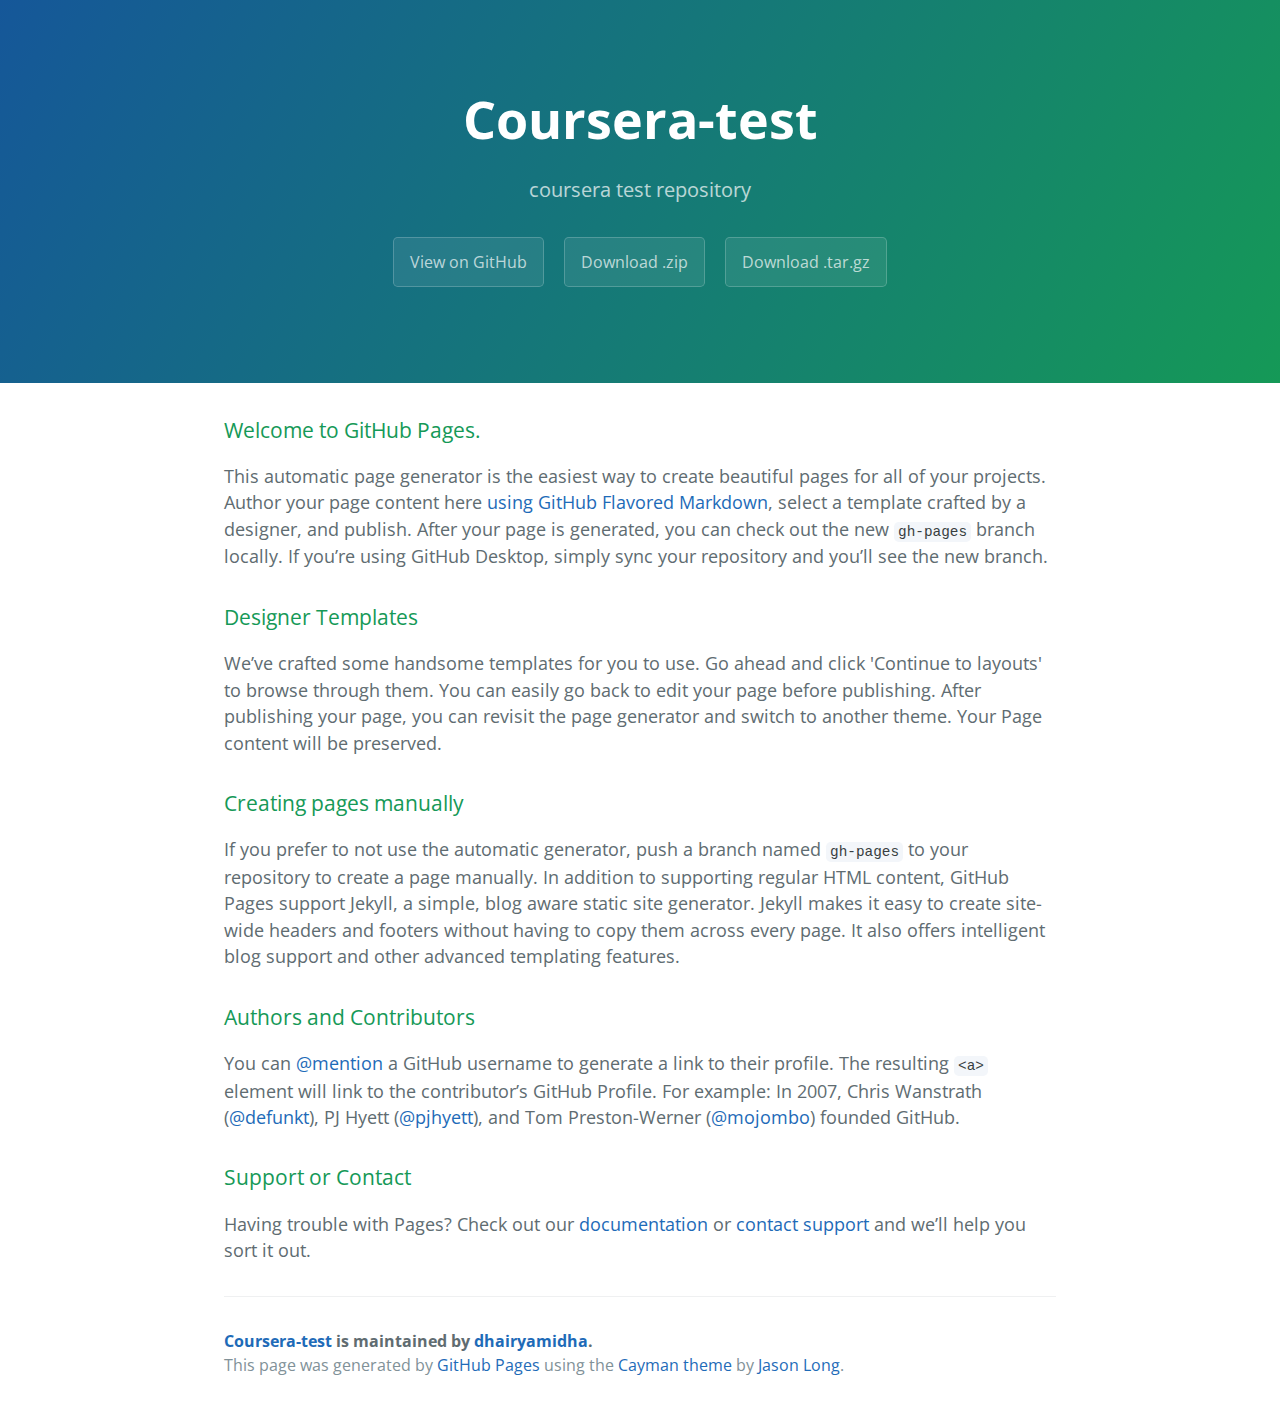
<file: index.html>
<!DOCTYPE html>
<html lang="en-us">
  <head>
    <meta charset="UTF-8">
    <title>Coursera-test by dhairyamidha</title>
    <meta name="viewport" content="width=device-width, initial-scale=1">
    <link rel="stylesheet" type="text/css" href="stylesheets/normalize.css" media="screen">
    <link href='https://fonts.googleapis.com/css?family=Open+Sans:400,700' rel='stylesheet' type='text/css'>
    <link rel="stylesheet" type="text/css" href="stylesheets/stylesheet.css" media="screen">
    <link rel="stylesheet" type="text/css" href="stylesheets/github-light.css" media="screen">
  </head>
  <body>
    <section class="page-header">
      <h1 class="project-name">Coursera-test</h1>
      <h2 class="project-tagline">coursera test repository</h2>
      <a href="https://github.com/dhairyamidha/coursera-test" class="btn">View on GitHub</a>
      <a href="https://github.com/dhairyamidha/coursera-test/zipball/master" class="btn">Download .zip</a>
      <a href="https://github.com/dhairyamidha/coursera-test/tarball/master" class="btn">Download .tar.gz</a>
    </section>

    <section class="main-content">
      <h3>
<a id="welcome-to-github-pages" class="anchor" href="#welcome-to-github-pages" aria-hidden="true"><span aria-hidden="true" class="octicon octicon-link"></span></a>Welcome to GitHub Pages.</h3>

<p>This automatic page generator is the easiest way to create beautiful pages for all of your projects. Author your page content here <a href="https://guides.github.com/features/mastering-markdown/">using GitHub Flavored Markdown</a>, select a template crafted by a designer, and publish. After your page is generated, you can check out the new <code>gh-pages</code> branch locally. If you’re using GitHub Desktop, simply sync your repository and you’ll see the new branch.</p>

<h3>
<a id="designer-templates" class="anchor" href="#designer-templates" aria-hidden="true"><span aria-hidden="true" class="octicon octicon-link"></span></a>Designer Templates</h3>

<p>We’ve crafted some handsome templates for you to use. Go ahead and click 'Continue to layouts' to browse through them. You can easily go back to edit your page before publishing. After publishing your page, you can revisit the page generator and switch to another theme. Your Page content will be preserved.</p>

<h3>
<a id="creating-pages-manually" class="anchor" href="#creating-pages-manually" aria-hidden="true"><span aria-hidden="true" class="octicon octicon-link"></span></a>Creating pages manually</h3>

<p>If you prefer to not use the automatic generator, push a branch named <code>gh-pages</code> to your repository to create a page manually. In addition to supporting regular HTML content, GitHub Pages support Jekyll, a simple, blog aware static site generator. Jekyll makes it easy to create site-wide headers and footers without having to copy them across every page. It also offers intelligent blog support and other advanced templating features.</p>

<h3>
<a id="authors-and-contributors" class="anchor" href="#authors-and-contributors" aria-hidden="true"><span aria-hidden="true" class="octicon octicon-link"></span></a>Authors and Contributors</h3>

<p>You can <a href="https://help.github.com/articles/basic-writing-and-formatting-syntax/#mentioning-users-and-teams" class="user-mention">@mention</a> a GitHub username to generate a link to their profile. The resulting <code>&lt;a&gt;</code> element will link to the contributor’s GitHub Profile. For example: In 2007, Chris Wanstrath (<a href="https://github.com/defunkt" class="user-mention">@defunkt</a>), PJ Hyett (<a href="https://github.com/pjhyett" class="user-mention">@pjhyett</a>), and Tom Preston-Werner (<a href="https://github.com/mojombo" class="user-mention">@mojombo</a>) founded GitHub.</p>

<h3>
<a id="support-or-contact" class="anchor" href="#support-or-contact" aria-hidden="true"><span aria-hidden="true" class="octicon octicon-link"></span></a>Support or Contact</h3>

<p>Having trouble with Pages? Check out our <a href="https://help.github.com/pages">documentation</a> or <a href="https://github.com/contact">contact support</a> and we’ll help you sort it out.</p>

      <footer class="site-footer">
        <span class="site-footer-owner"><a href="https://github.com/dhairyamidha/coursera-test">Coursera-test</a> is maintained by <a href="https://github.com/dhairyamidha">dhairyamidha</a>.</span>

        <span class="site-footer-credits">This page was generated by <a href="https://pages.github.com">GitHub Pages</a> using the <a href="https://github.com/jasonlong/cayman-theme">Cayman theme</a> by <a href="https://twitter.com/jasonlong">Jason Long</a>.</span>
      </footer>

    </section>

  
  </body>
</html>
</file>
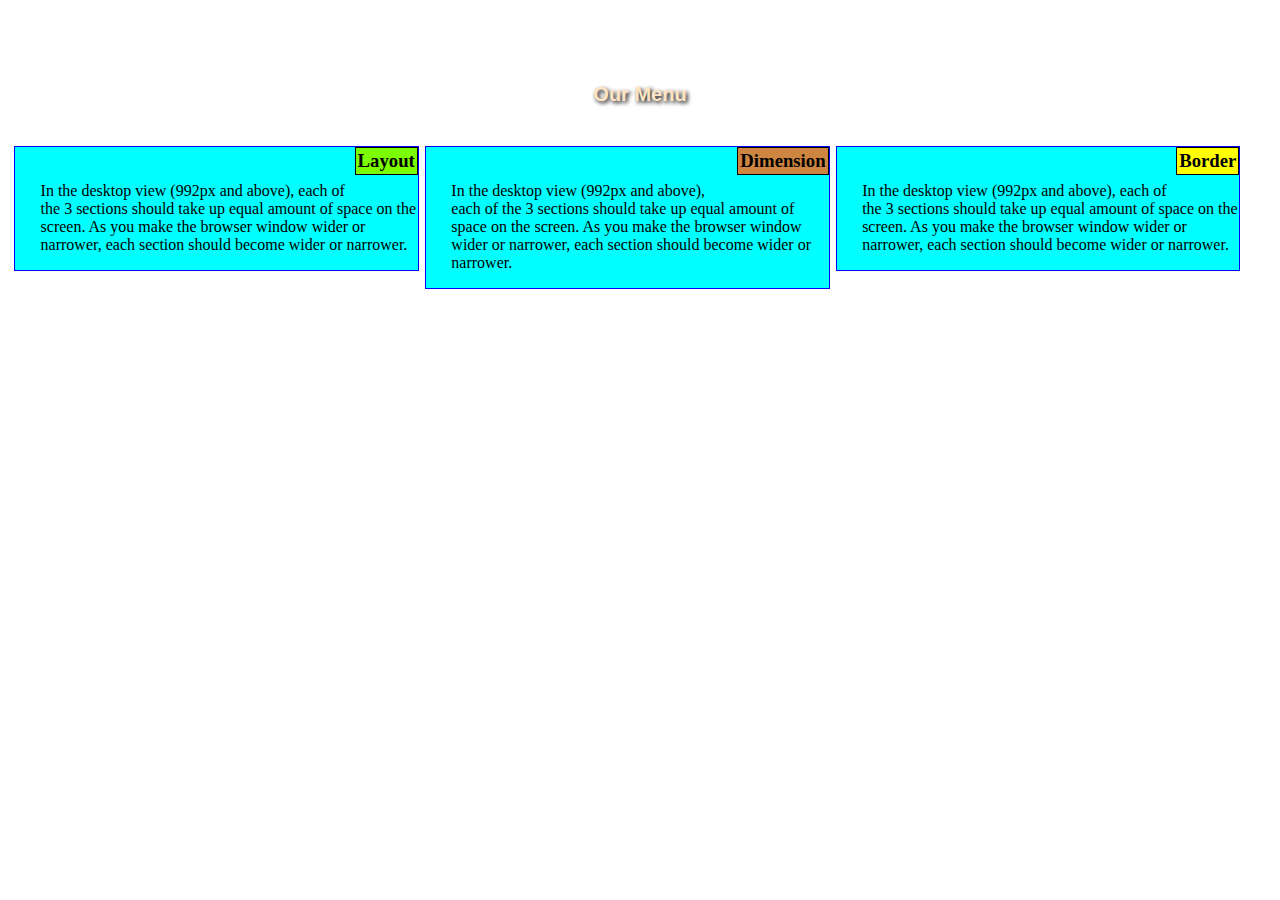
<file: mod2_solution/index.html>
<!DOCTYPE html>
<html>
<head>
<meta charset="UTF-8">
<meta name="viewport" content="width=device-width, initial-scale=1">

<title>Assignment</title>
 <link rel="stylesheet" type="text/css" href="stylesheets/style.css" media="screen">
</head>
<body>
 
<body>
  <div>
<P class="menu">Our Menu</P>
  </div>
 <div class="=row">
 <div  class="col-lg-4 col-md-6 col-sm-12">
   <h3 class="inside color">Layout</h3>
<p>
In the desktop view (992px and above), each of the 3 sections should take up equal amount of space on the screen. As you make the browser window wider or narrower, each section should become wider or narrower.
   </p></div>
  <div class="col-lg-4 col-md-6 col-sm-12"> 
    <h3 class="inside colr">Dimension</h3> 
    <p>
In the desktop view (992px and above), each of the 3 sections should take up equal amount of space on the screen. As you make the browser window wider or narrower, each section should become wider or narrower.
  </p></div>
  <div class="col-lg-4 col-md-12 col-sm-12">
    
<h3 class="inside colour">Border</h3>
    <p>
In the desktop view (992px and above), each of the 3 sections should take up equal amount of space on the screen. As you make the browser window wider or narrower, each section should become wider or narrower.
  </body>
</html>
</file>
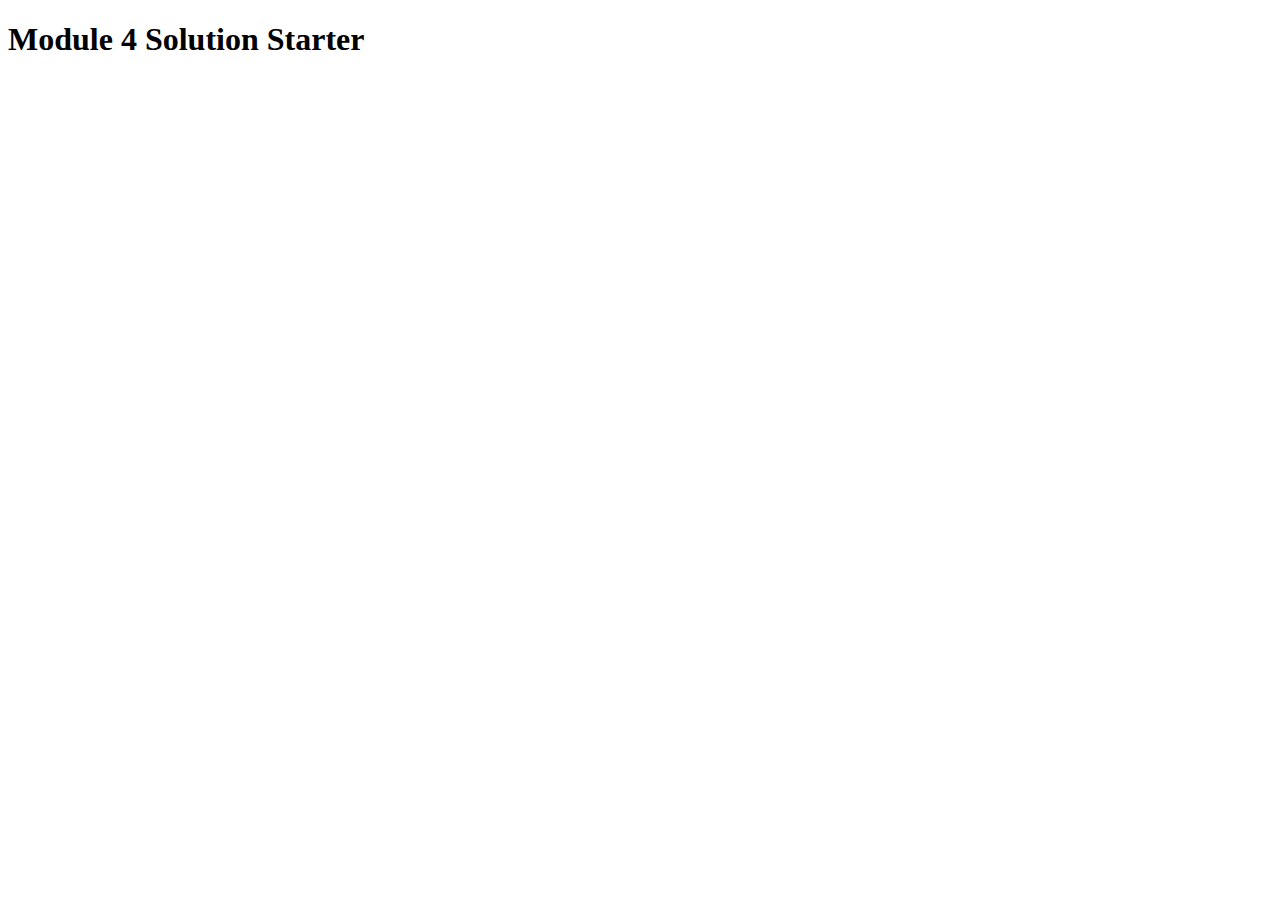
<file: mod4_solution/index.html>
<!DOCTYPE html>
<html>
<head>
  <meta charset="utf-8">
  <title>Module 4 Solution Starter</title>
  <script>
    var names = []; // DO NOT REMOVE
  </script>
  <script src="SpeakHello.js"></script>
  <script src="SpeakGoodBye.js"></script>
  <script src="script.js"></script>
</head>
<body>
  <h1>Module 4 Solution Starter</h1>
</body>
</html>
</file>
<file: stylesheets/stylesheet.css>
* {
  box-sizing: border-box; }

body {
  padding: 0;
  margin: 0;
  font-family: "Open Sans", "Helvetica Neue", Helvetica, Arial, sans-serif;
  font-size: 16px;
  line-height: 1.5;
  color: #606c71; }

a {
  color: #1e6bb8;
  text-decoration: none; }
  a:hover {
    text-decoration: underline; }

.btn {
  display: inline-block;
  margin-bottom: 1rem;
  color: rgba(255, 255, 255, 0.7);
  background-color: rgba(255, 255, 255, 0.08);
  border-color: rgba(255, 255, 255, 0.2);
  border-style: solid;
  border-width: 1px;
  border-radius: 0.3rem;
  transition: color 0.2s, background-color 0.2s, border-color 0.2s; }
  .btn + .btn {
    margin-left: 1rem; }

.btn:hover {
  color: rgba(255, 255, 255, 0.8);
  text-decoration: none;
  background-color: rgba(255, 255, 255, 0.2);
  border-color: rgba(255, 255, 255, 0.3); }

@media screen and (min-width: 64em) {
  .btn {
    padding: 0.75rem 1rem; } }

@media screen and (min-width: 42em) and (max-width: 64em) {
  .btn {
    padding: 0.6rem 0.9rem;
    font-size: 0.9rem; } }

@media screen and (max-width: 42em) {
  .btn {
    display: block;
    width: 100%;
    padding: 0.75rem;
    font-size: 0.9rem; }
    .btn + .btn {
      margin-top: 1rem;
      margin-left: 0; } }

.page-header {
  color: #fff;
  text-align: center;
  background-color: #159957;
  background-image: linear-gradient(120deg, #155799, #159957); }

@media screen and (min-width: 64em) {
  .page-header {
    padding: 5rem 6rem; } }

@media screen and (min-width: 42em) and (max-width: 64em) {
  .page-header {
    padding: 3rem 4rem; } }

@media screen and (max-width: 42em) {
  .page-header {
    padding: 2rem 1rem; } }

.project-name {
  margin-top: 0;
  margin-bottom: 0.1rem; }

@media screen and (min-width: 64em) {
  .project-name {
    font-size: 3.25rem; } }

@media screen and (min-width: 42em) and (max-width: 64em) {
  .project-name {
    font-size: 2.25rem; } }

@media screen and (max-width: 42em) {
  .project-name {
    font-size: 1.75rem; } }

.project-tagline {
  margin-bottom: 2rem;
  font-weight: normal;
  opacity: 0.7; }

@media screen and (min-width: 64em) {
  .project-tagline {
    font-size: 1.25rem; } }

@media screen and (min-width: 42em) and (max-width: 64em) {
  .project-tagline {
    font-size: 1.15rem; } }

@media screen and (max-width: 42em) {
  .project-tagline {
    font-size: 1rem; } }

.main-content :first-child {
  margin-top: 0; }
.main-content img {
  max-width: 100%; }
.main-content h1, .main-content h2, .main-content h3, .main-content h4, .main-content h5, .main-content h6 {
  margin-top: 2rem;
  margin-bottom: 1rem;
  font-weight: normal;
  color: #159957; }
.main-content p {
  margin-bottom: 1em; }
.main-content code {
  padding: 2px 4px;
  font-family: Consolas, "Liberation Mono", Menlo, Courier, monospace;
  font-size: 0.9rem;
  color: #383e41;
  background-color: #f3f6fa;
  border-radius: 0.3rem; }
.main-content pre {
  padding: 0.8rem;
  margin-top: 0;
  margin-bottom: 1rem;
  font: 1rem Consolas, "Liberation Mono", Menlo, Courier, monospace;
  color: #567482;
  word-wrap: normal;
  background-color: #f3f6fa;
  border: solid 1px #dce6f0;
  border-radius: 0.3rem; }
  .main-content pre > code {
    padding: 0;
    margin: 0;
    font-size: 0.9rem;
    color: #567482;
    word-break: normal;
    white-space: pre;
    background: transparent;
    border: 0; }
.main-content .highlight {
  margin-bottom: 1rem; }
  .main-content .highlight pre {
    margin-bottom: 0;
    word-break: normal; }
.main-content .highlight pre, .main-content pre {
  padding: 0.8rem;
  overflow: auto;
  font-size: 0.9rem;
  line-height: 1.45;
  border-radius: 0.3rem; }
.main-content pre code, .main-content pre tt {
  display: inline;
  max-width: initial;
  padding: 0;
  margin: 0;
  overflow: initial;
  line-height: inherit;
  word-wrap: normal;
  background-color: transparent;
  border: 0; }
  .main-content pre code:before, .main-content pre code:after, .main-content pre tt:before, .main-content pre tt:after {
    content: normal; }
.main-content ul, .main-content ol {
  margin-top: 0; }
.main-content blockquote {
  padding: 0 1rem;
  margin-left: 0;
  color: #819198;
  border-left: 0.3rem solid #dce6f0; }
  .main-content blockquote > :first-child {
    margin-top: 0; }
  .main-content blockquote > :last-child {
    margin-bottom: 0; }
.main-content table {
  display: block;
  width: 100%;
  overflow: auto;
  word-break: normal;
  word-break: keep-all; }
  .main-content table th {
    font-weight: bold; }
  .main-content table th, .main-content table td {
    padding: 0.5rem 1rem;
    border: 1px solid #e9ebec; }
.main-content dl {
  padding: 0; }
  .main-content dl dt {
    padding: 0;
    margin-top: 1rem;
    font-size: 1rem;
    font-weight: bold; }
  .main-content dl dd {
    padding: 0;
    margin-bottom: 1rem; }
.main-content hr {
  height: 2px;
  padding: 0;
  margin: 1rem 0;
  background-color: #eff0f1;
  border: 0; }

@media screen and (min-width: 64em) {
  .main-content {
    max-width: 64rem;
    padding: 2rem 6rem;
    margin: 0 auto;
    font-size: 1.1rem; } }

@media screen and (min-width: 42em) and (max-width: 64em) {
  .main-content {
    padding: 2rem 4rem;
    font-size: 1.1rem; } }

@media screen and (max-width: 42em) {
  .main-content {
    padding: 2rem 1rem;
    font-size: 1rem; } }

.site-footer {
  padding-top: 2rem;
  margin-top: 2rem;
  border-top: solid 1px #eff0f1; }

.site-footer-owner {
  display: block;
  font-weight: bold; }

.site-footer-credits {
  color: #819198; }

@media screen and (min-width: 64em) {
  .site-footer {
    font-size: 1rem; } }

@media screen and (min-width: 42em) and (max-width: 64em) {
  .site-footer {
    font-size: 1rem; } }

@media screen and (max-width: 42em) {
  .site-footer {
    font-size: 0.9rem; } }
</file>
<file: stylesheets/github-light.css>
/*
The MIT License (MIT)

Copyright (c) 2015 GitHub, Inc.

Permission is hereby granted, free of charge, to any person obtaining a copy
of this software and associated documentation files (the "Software"), to deal
in the Software without restriction, including without limitation the rights
to use, copy, modify, merge, publish, distribute, sublicense, and/or sell
copies of the Software, and to permit persons to whom the Software is
furnished to do so, subject to the following conditions:

The above copyright notice and this permission notice shall be included in all
copies or substantial portions of the Software.

THE SOFTWARE IS PROVIDED "AS IS", WITHOUT WARRANTY OF ANY KIND, EXPRESS OR
IMPLIED, INCLUDING BUT NOT LIMITED TO THE WARRANTIES OF MERCHANTABILITY,
FITNESS FOR A PARTICULAR PURPOSE AND NONINFRINGEMENT. IN NO EVENT SHALL THE
AUTHORS OR COPYRIGHT HOLDERS BE LIABLE FOR ANY CLAIM, DAMAGES OR OTHER
LIABILITY, WHETHER IN AN ACTION OF CONTRACT, TORT OR OTHERWISE, ARISING FROM,
OUT OF OR IN CONNECTION WITH THE SOFTWARE OR THE USE OR OTHER DEALINGS IN THE
SOFTWARE.

*/

.pl-c /* comment */ {
  color: #969896;
}

.pl-c1      /* constant, markup.raw, meta.diff.header, meta.module-reference, meta.property-name, support, support.constant, support.variable, variable.other.constant */,
.pl-s .pl-v /* string variable */ {
  color: #0086b3;
}

.pl-e  /* entity */,
.pl-en /* entity.name */ {
  color: #795da3;
}

.pl-s .pl-s1 /* string source */,
.pl-smi      /* storage.modifier.import, storage.modifier.package, storage.type.java, variable.other, variable.parameter.function */ {
  color: #333;
}

.pl-ent /* entity.name.tag */ {
  color: #63a35c;
}

.pl-k /* keyword, storage, storage.type */ {
  color: #a71d5d;
}

.pl-pds              /* punctuation.definition.string, string.regexp.character-class */,
.pl-s                /* string */,
.pl-s .pl-pse .pl-s1 /* string punctuation.section.embedded source */,
.pl-sr               /* string.regexp */,
.pl-sr .pl-cce       /* string.regexp constant.character.escape */,
.pl-sr .pl-sra       /* string.regexp string.regexp.arbitrary-repitition */,
.pl-sr .pl-sre       /* string.regexp source.ruby.embedded */ {
  color: #183691;
}

.pl-v /* variable */ {
  color: #ed6a43;
}

.pl-id /* invalid.deprecated */ {
  color: #b52a1d;
}

.pl-ii /* invalid.illegal */ {
  background-color: #b52a1d;
  color: #f8f8f8;
}

.pl-sr .pl-cce /* string.regexp constant.character.escape */ {
  color: #63a35c;
  font-weight: bold;
}

.pl-ml /* markup.list */ {
  color: #693a17;
}

.pl-mh        /* markup.heading */,
.pl-mh .pl-en /* markup.heading entity.name */,
.pl-ms        /* meta.separator */ {
  color: #1d3e81;
  font-weight: bold;
}

.pl-mq /* markup.quote */ {
  color: #008080;
}

.pl-mi /* markup.italic */ {
  color: #333;
  font-style: italic;
}

.pl-mb /* markup.bold */ {
  color: #333;
  font-weight: bold;
}

.pl-md /* markup.deleted, meta.diff.header.from-file */ {
  background-color: #ffecec;
  color: #bd2c00;
}

.pl-mi1 /* markup.inserted, meta.diff.header.to-file */ {
  background-color: #eaffea;
  color: #55a532;
}

.pl-mdr /* meta.diff.range */ {
  color: #795da3;
  font-weight: bold;
}

.pl-mo /* meta.output */ {
  color: #1d3e81;
}
</file>
<file: mod2_solution/stylesheets/style.css>
.row{
  width: 100%;
}

.menu{
  font: 20px Arial, sans-serif;
  text-align: center;
  text-shadow: 2px 2px 4px black ;
  color: #FFE4C4;
  font-weight: bolder;
}
@media(min-width: 992px)
  {
   .col-lg-4 
  {
    background-color: #00FFFF;
  border: 1px solid blue;
    float:left;
    padding-left: 2%;
    margin-top: 20px;
    box-sizing: border-box;
    margin-left: 0.5%
     }
  .col-lg-4
  {
    width: 32%;
  }
  }
@media(min-width: 768px) and (max-width: 991px)
  {
   .col-md-6,.col-md-12 
  {
    background-color: #00FFFF;
  border: 1px solid blue;
    float:left;
    padding-left: 2%;
    margin-top: 20px;
    box-sizing: border-box;
    margin-left: 1%
  }
  .col-md-6
  {
    width: 48%;
  
  }
  .col-md-12
  {
    width: 97%;
  }
  }
@media(max-width: 767px)
  {
   .col-sm-12 
  {
    background-color: #00FFFF;
  border: 1px solid blue;
    float:left;
   padding-left: 2%;
    
    margin-top: 20px;
    box-sizing: border-box;
  }
    .col-sm-12
  {
    width: 97%;
  }
  }
.inside{
  display: inline-block;
  border: 1px solid black;
  float: right;
  clear:right;
  margin-top: 0px;
  margin-left: 0px;
  padding:2px;
  }
p{
  padding-top: 5%;
}
.color{
  background-color:#7CFC00;
}
.colr{
  background-color:#CD853F;
}
.colour{
  background-color:#FFFF00;
}
</file>
